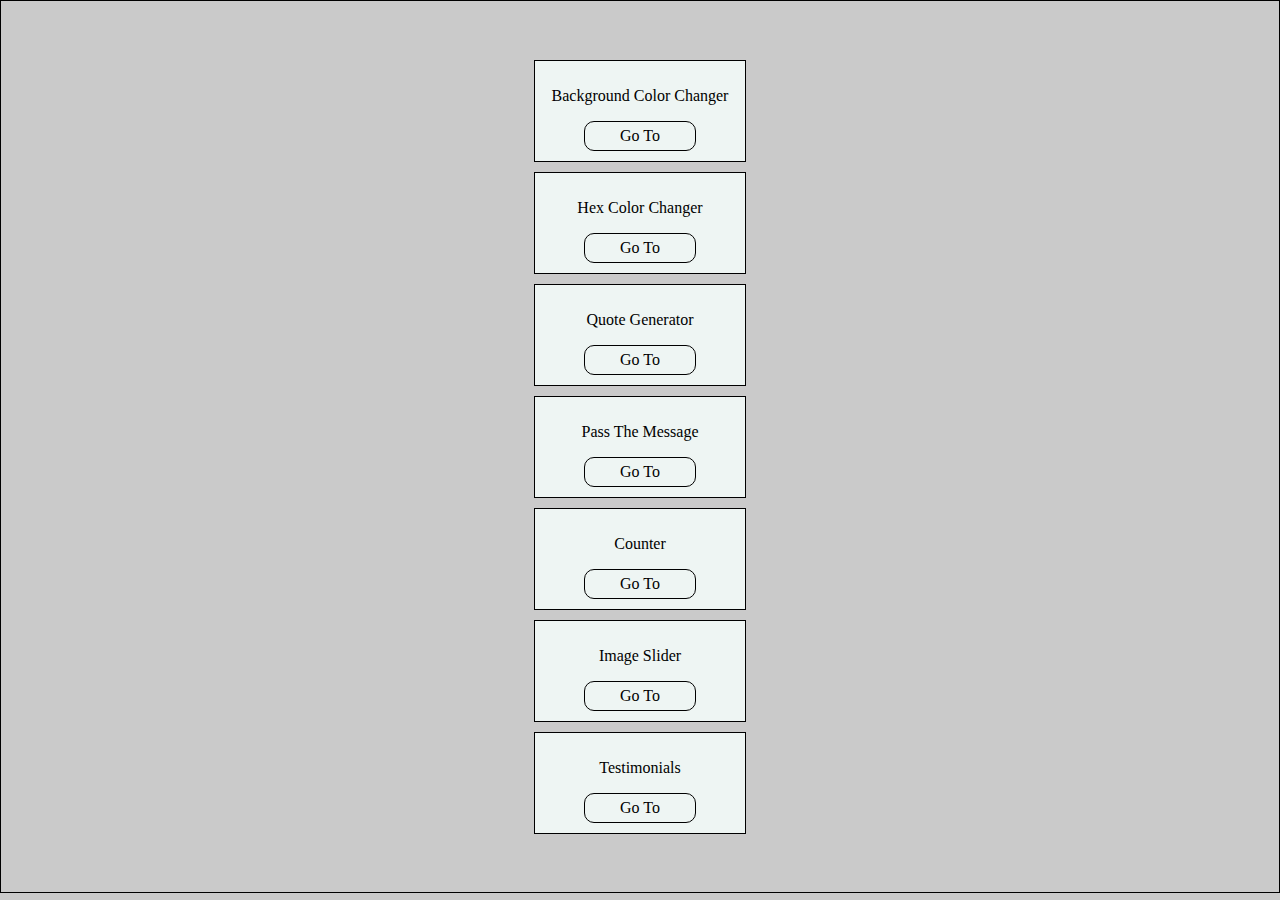
<file: index.html>
<!DOCTYPE html>
<html lang="en">
  <head>
    <meta charset="UTF-8" />
    <meta http-equiv="X-UA-Compatible" content="IE=edge" />
    <meta name="viewport" content="width=device-width, initial-scale=1.0" />
    <link rel="stylesheet" href="styles.css" />
    <title>100 JavaScript Projects</title>
  </head>
  <body>
    <section id="main">
      <div class="project-card">
        <p>Background Color Changer</p>

        <a href="/background-color-changer/index.html">Go To</a>
      </div>
      <div class="project-card">
        <p>Hex Color Changer</p>
        <a href="/hex-color-changer/index.html">Go To</a>
      </div>
      <div class="project-card">
        <p>Quote Generator</p>
        <a href="/quote-generator/index.html">Go To</a>
      </div>
      <div class="project-card">
        <p>Pass The Message</p>
        <a href="/pass-the-message/index.html">Go To</a>
      </div>
      <div class="project-card">
        <p>Counter</p>
        <a href="/counter/index.html">Go To</a>
      </div>
      <div class="project-card">
        <p>Image Slider</p>
        <a href="/image-slider/index.html">Go To</a>
      </div>
      <div class="project-card">
        <p>Testimonials</p>
        <a href="/testimonials/index.html">Go To</a>
      </div>
    </section>
  </body>
</html>
</file>
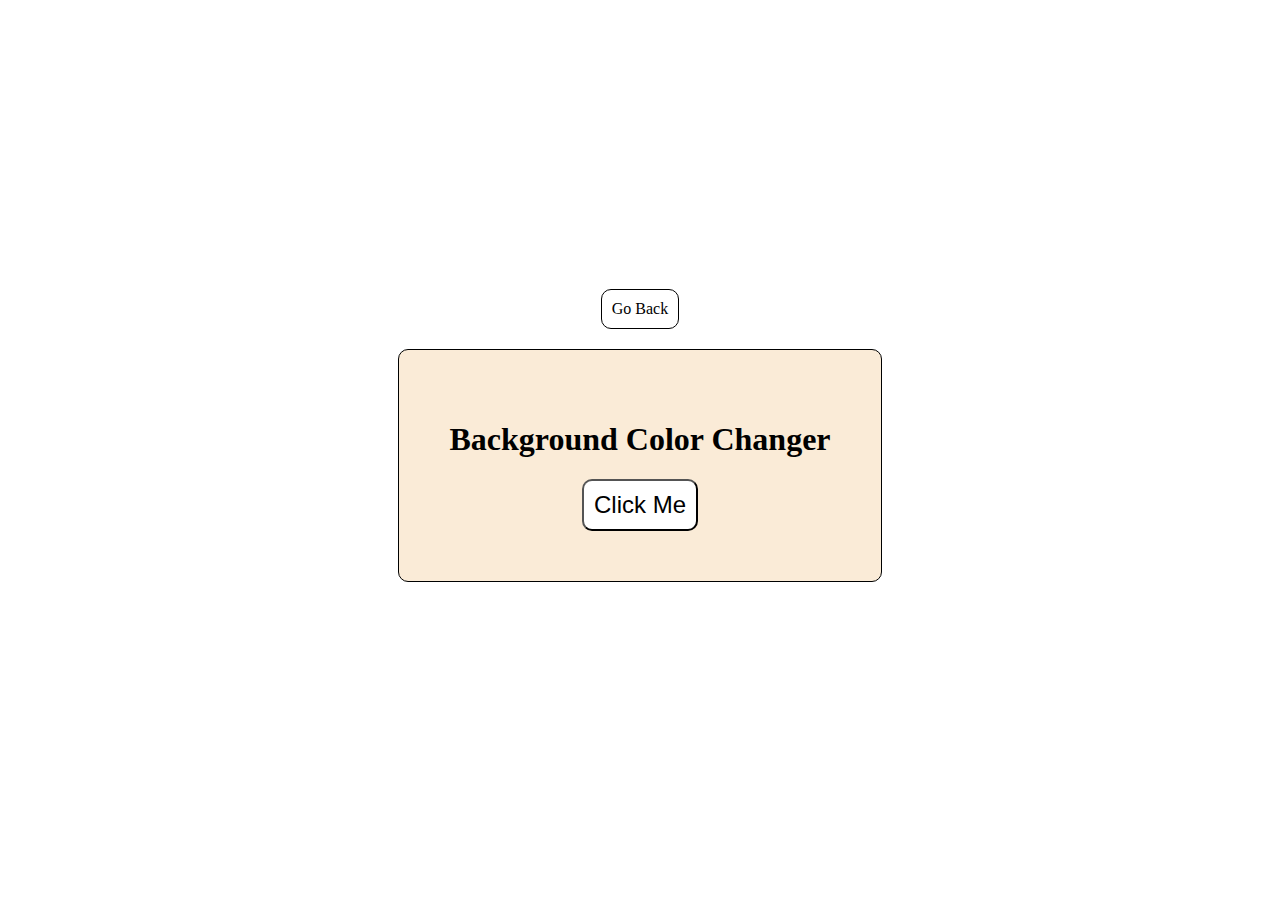
<file: background-color-changer/index.html>
<!DOCTYPE html>
<html lang="en">
  <head>
    <meta charset="UTF-8" />
    <meta http-equiv="X-UA-Compatible" content="IE=edge" />
    <meta name="viewport" content="width=device-width, initial-scale=1.0" />
    <link rel="stylesheet" href="/background-color-changer/styles.css" />
    <title>Background Color Changer</title>
  </head>
  <body>
    <a href="/index.html">Go Back</a>
    <div id="box">
      <h1>Background Color Changer</h1>
      <button onclick="changeColor()">Click Me</button>
    </div>

    <script src="/background-color-changer/index.js"></script>
  </body>
</html>
</file>
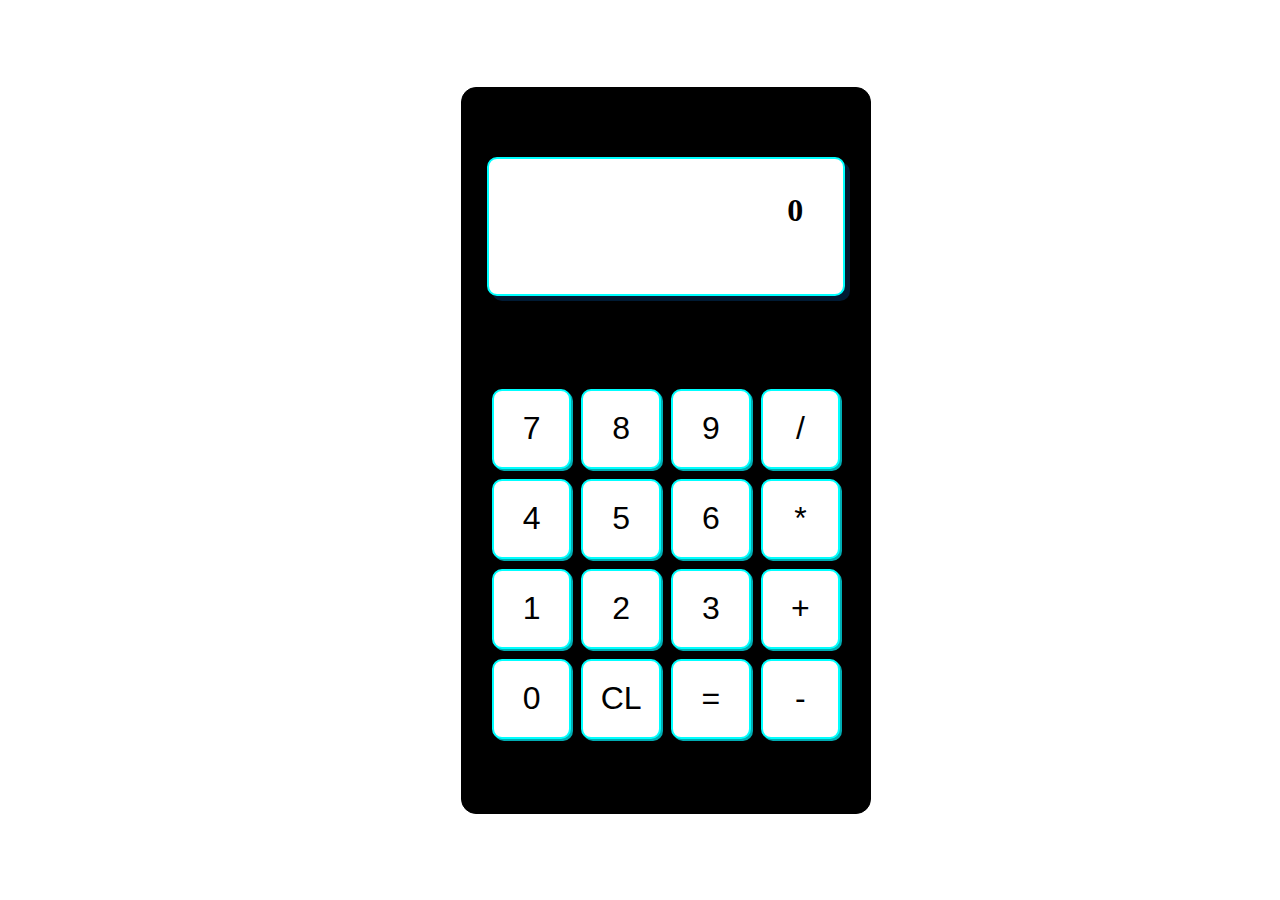
<file: calculator/index.html>
<!DOCTYPE html>
<html lang="en">
  <head>
    <meta charset="UTF-8" />
    <meta http-equiv="X-UA-Compatible" content="IE=edge" />
    <meta name="viewport" content="width=device-width, initial-scale=1.0" />
    <link rel="stylesheet" href="styles.css" />
    <title>Document</title>
  </head>
  <body>
    <main>
      <div id="container">
        <div id="display">
          <h1 id="displayNumber">0</h1>
          <p id="previousOperation"></p>
        </div>

        <div id="calcButtons">
          <button class="numbers">7</button>
          <button class="numbers">8</button>
          <button class="numbers">9</button>
          <button class="operator" id="divider">/</button>
          <button class="numbers">4</button>
          <button class="numbers">5</button>
          <button class="numbers">6</button>
          <button class="operator" id="multiplier">*</button>
          <button class="numbers">1</button>
          <button class="numbers">2</button>
          <button class="numbers">3</button>
          <button class="operator" id="adder">+</button>
          <button class="numbers">0</button>
          <button id="clear" onclick="clearAll()">CL</button>
          <button class="equals" id="equals" onclick="equalValues()">=</button>
          <button class="operator" id="subtractor">-</button>
        </div>
      </div>
    </main>

    <script src="/calculator/script.js"></script>
  </body>
</html>
</file>
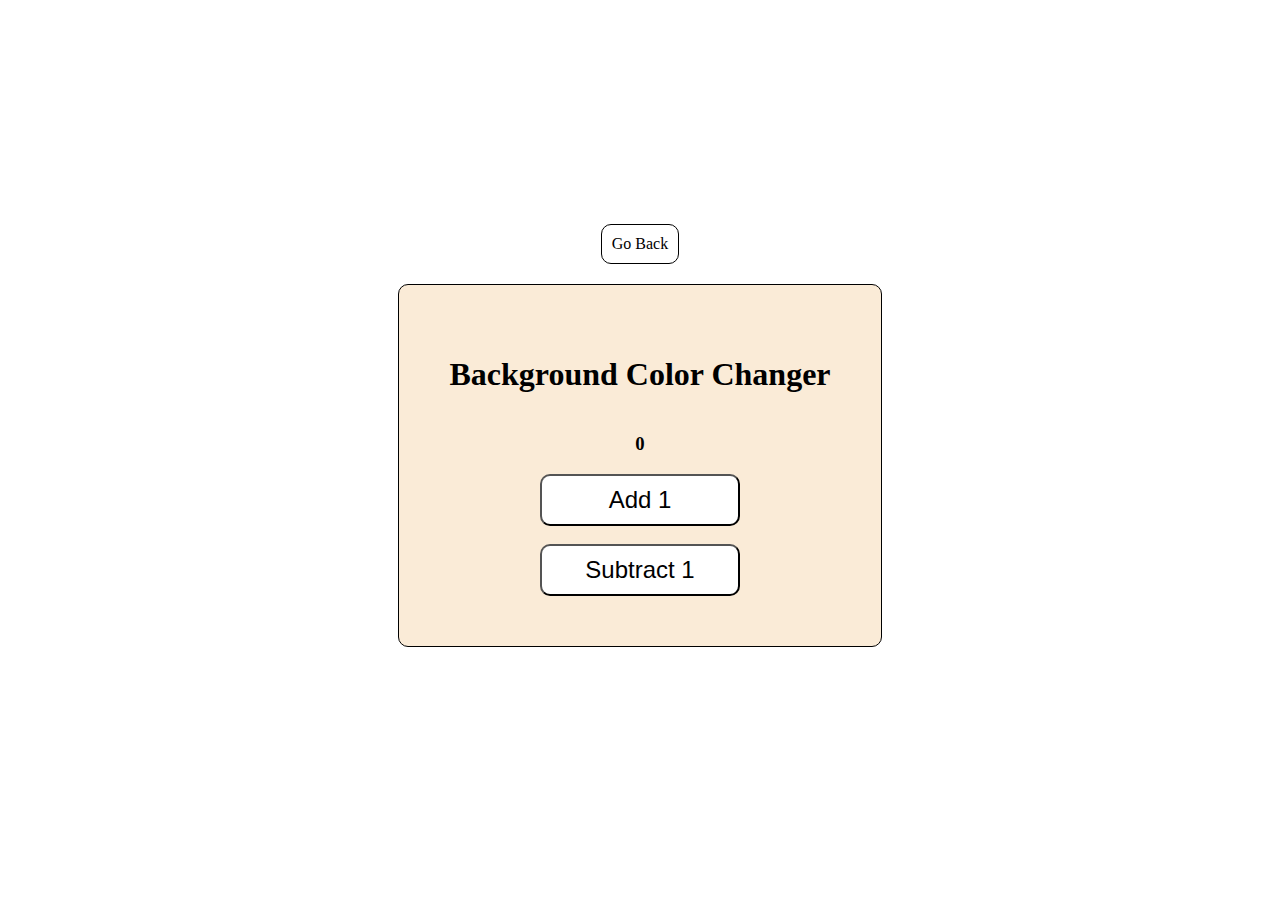
<file: counter/index.html>
<!DOCTYPE html>
<html lang="en">
  <head>
    <meta charset="UTF-8" />
    <meta http-equiv="X-UA-Compatible" content="IE=edge" />
    <meta name="viewport" content="width=device-width, initial-scale=1.0" />
    <link rel="stylesheet" href="/background-color-changer/styles.css" />
    <title>Background Color Changer</title>
  </head>
  <body>
    <a href="/index.html">Go Back</a>
    <div id="box">
      <h1>Background Color Changer</h1>
      <h3 id="myValue">0</h3>
      <button style="width: 200px" onclick="addButton()">Add 1</button>
      <br />
      <button style="width: 200px" onclick="subButton()">Subtract 1</button>
    </div>

    <script src="/counter/index.js"></script>
  </body>
</html>
</file>
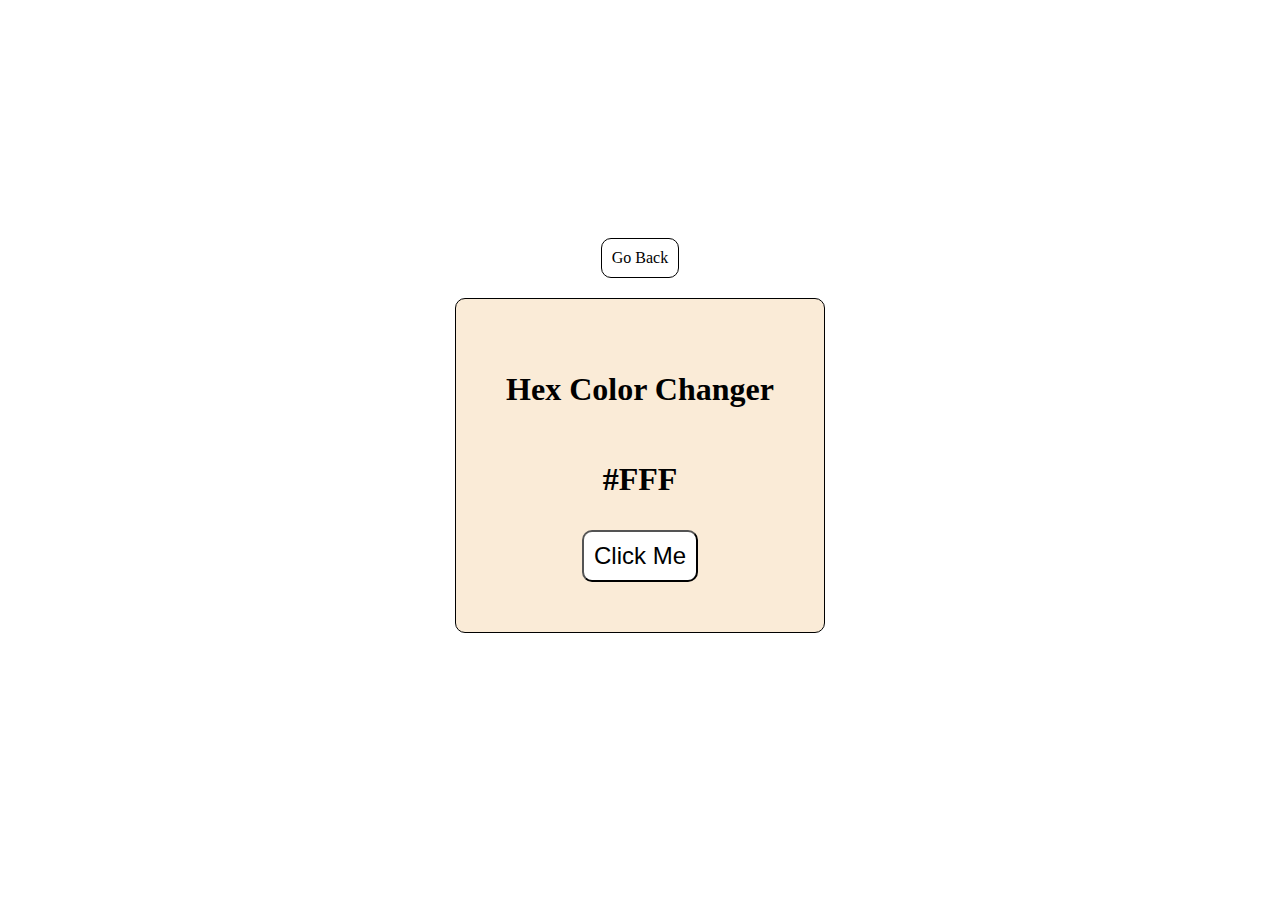
<file: hex-color-changer/index.html>
<!DOCTYPE html>
<html lang="en">
  <head>
    <meta charset="UTF-8" />
    <meta http-equiv="X-UA-Compatible" content="IE=edge" />
    <meta name="viewport" content="width=device-width, initial-scale=1.0" />
    <link rel="stylesheet" href="../background-color-changer/styles.css" />
    <title>Hex Color Changer</title>
  </head>
  <body>
    <a href="/index.html">Go Back</a>
    <div id="box">
      <h1>Hex Color Changer</h1>
      <h3 id="hexValues" style="color: #000; font-size: 32px">#FFF</h3>
      <button onclick="hexChanger()">Click Me</button>
    </div>

    <script src="/hex-color-changer/index.js"></script>
  </body>
</html>
</file>
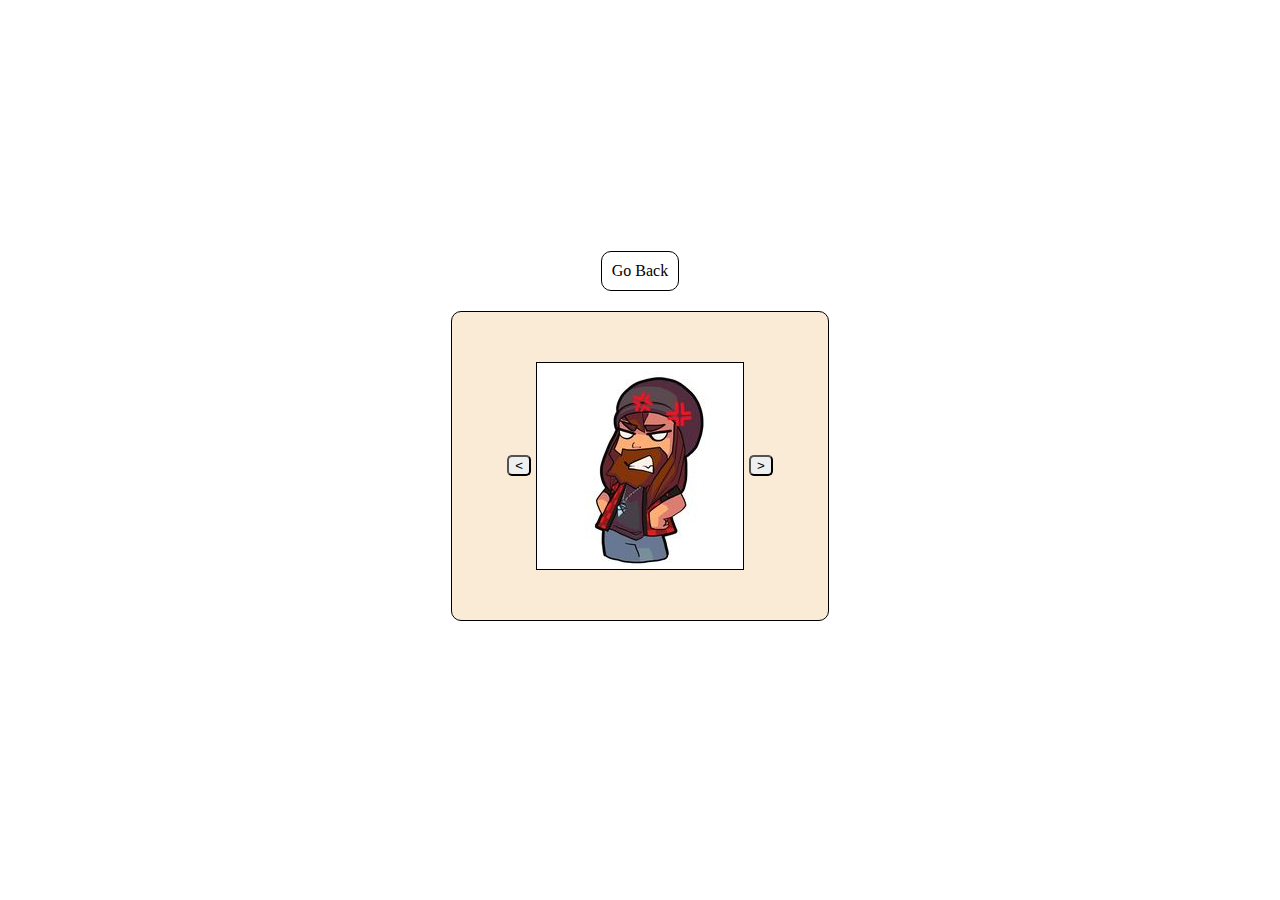
<file: image-slider/index.html>
<!DOCTYPE html>
<html lang="en">
  <head>
    <meta charset="UTF-8" />
    <meta http-equiv="X-UA-Compatible" content="IE=edge" />
    <meta name="viewport" content="width=device-width, initial-scale=1.0" />
    <link rel="stylesheet" href="/image-slider/styles.css" />
    <title>Background Color Changer</title>
  </head>
  <body>
    <a href="/index.html">Go Back</a>
    <div id="box">
      <button class="arrowButton" onclick="imageLeft()">&lt;</button>
      <img id="image" src="/image-slider/images/angry.jpg" />
      <button class="arrowButton" onclick="imageRight()">&gt;</button>
    </div>

    <script src="/image-slider/index.js"></script>
  </body>
</html>
</file>
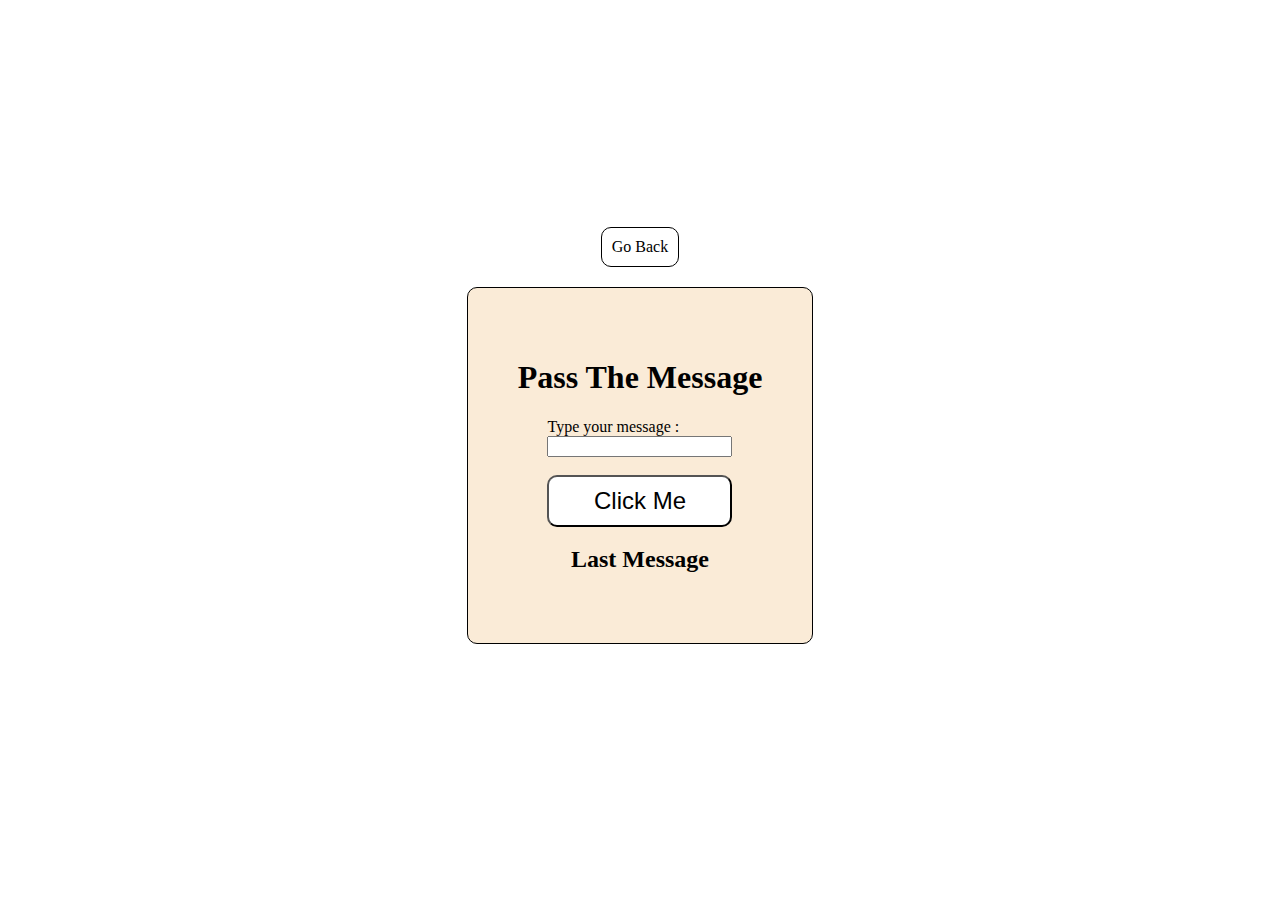
<file: pass-the-message/index.html>
<!DOCTYPE html>
<html lang="en">
  <head>
    <meta charset="UTF-8" />
    <meta http-equiv="X-UA-Compatible" content="IE=edge" />
    <meta name="viewport" content="width=device-width, initial-scale=1.0" />
    <link rel="stylesheet" href="/background-color-changer/styles.css" />
    <title>Pass The Message</title>
  </head>
  <body>
    <a href="/index.html">Go Back</a>
    <div id="box">
      <h1>Pass The Message</h1>
      <form id="theForm" style="display: flex; flex-direction: column">
        <label> Type your message :</label>
        <input type="text" id="theMessage" />
        <br />
        <button type="submit" id="myButton">Click Me</button>
      </form>
      <div id="lastMessageBox">
        <h2>Last Message</h2>
        <p id="lastMessage"></p>
      </div>
    </div>

    <script src="/pass-the-message/index.js"></script>
  </body>
</html>
</file>
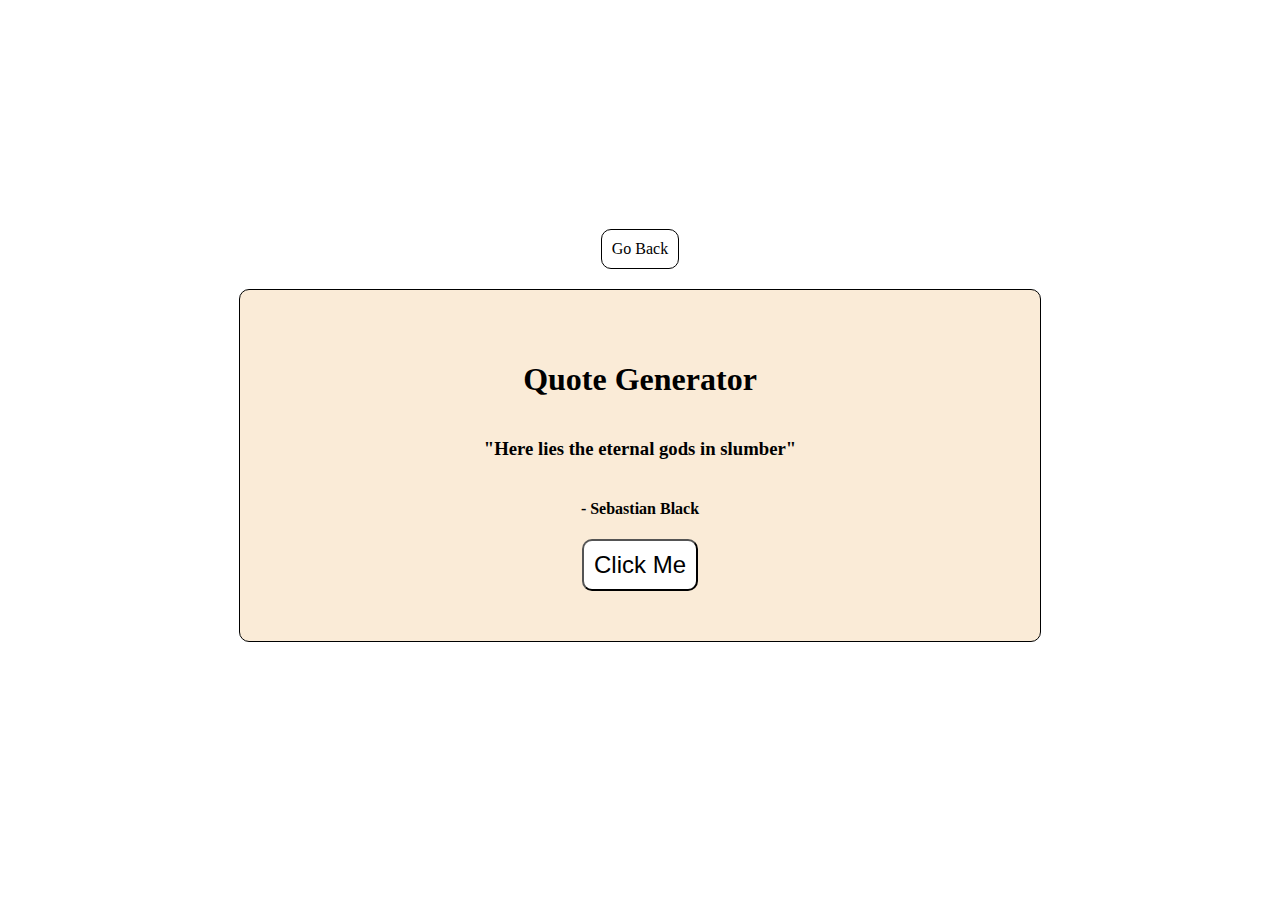
<file: quote-generator/index.html>
<!DOCTYPE html>
<html lang="en">
  <head>
    <meta charset="UTF-8" />
    <meta http-equiv="X-UA-Compatible" content="IE=edge" />
    <meta name="viewport" content="width=device-width, initial-scale=1.0" />
    <link rel="stylesheet" href="/background-color-changer/styles.css" />
    <title>Quote Gnerator</title>
  </head>
  <body>
    <a href="/index.html">Go Back</a>
    <div id="box" style="width: 700px">
      <h1>Quote Generator</h1>
      <h3 id="quoteArea">"Here lies the eternal gods in slumber"</h3>
      <h4 id="quoter">- Sebastian Black</h4>
      <button onclick="generateQuote()">Click Me</button>
    </div>

    <script src="/quote-generator/quotes.js"></script>
    <script src="/quote-generator/index.js"></script>
  </body>
</html>
</file>
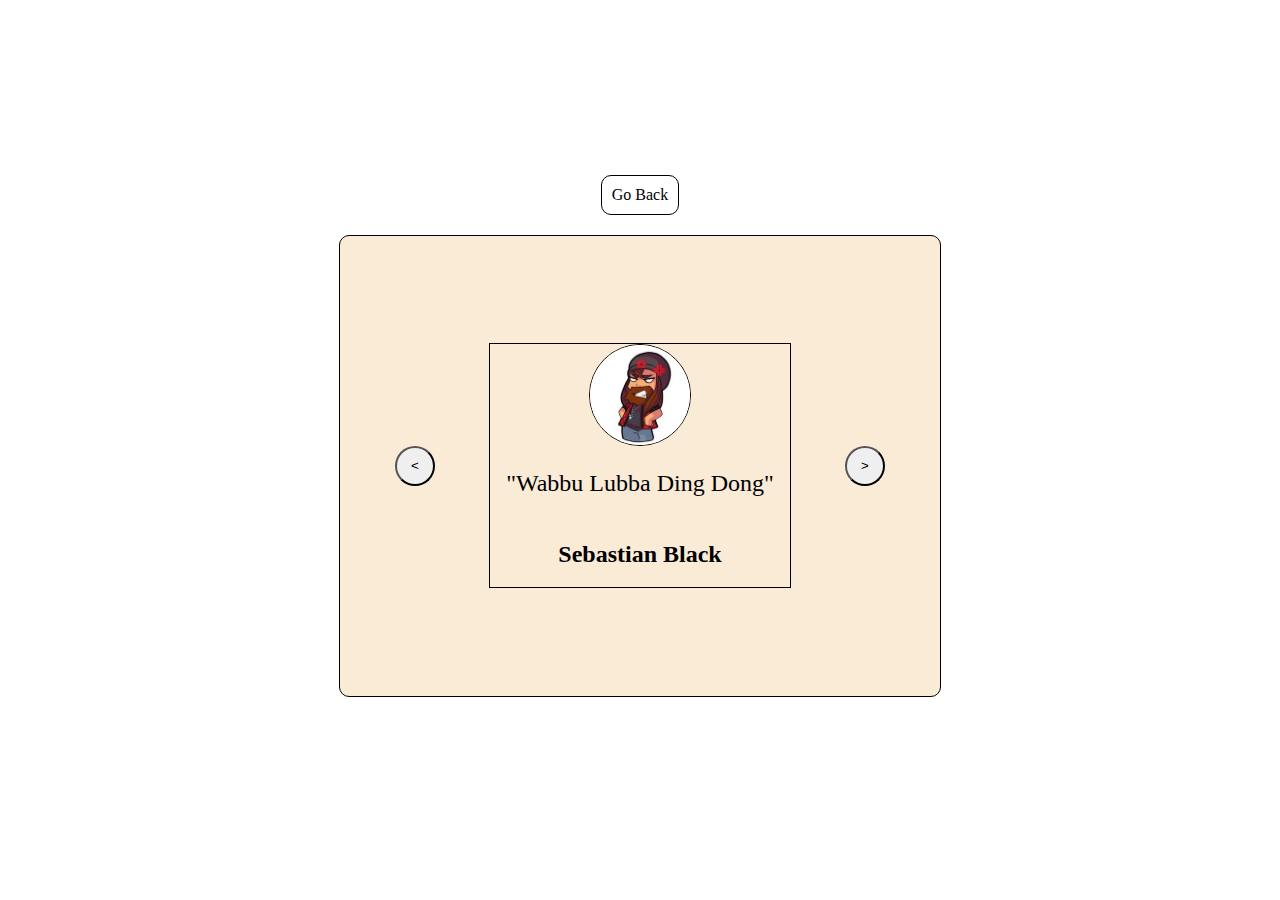
<file: testimonials/index.html>
<!DOCTYPE html>
<html lang="en">
  <head>
    <meta charset="UTF-8" />
    <meta http-equiv="X-UA-Compatible" content="IE=edge" />
    <meta name="viewport" content="width=device-width, initial-scale=1.0" />
    <link rel="stylesheet" href="/testimonials/styles.css" />
    <title>Background Color Changer</title>
  </head>
  <body>
    <a href="/index.html">Go Back</a>
    <div id="box">
      <button class="arrowButton" onclick="moveLeft()">&lt;</button>
      <div id="box2">
        <img id="image" src="/image-slider/images/angry.jpg" />
        <p id="quote">"Wabbu Lubba Ding Dong"</p>
        <h2 id="quoter">Sebastian Black</h2>
      </div>
      <button class="arrowButton" onclick="moveRight()">&gt;</button>
    </div>
    <script src="/testimonials/index.js"></script>
  </body>
</html>
</file>
<file: styles.css>
body {
  margin: 0 auto;
  background-color: rgb(202, 202, 202);
}
a {
  text-decoration: none;
  color: black;
  border: 1px solid black;
  border-radius: 10px;
  padding: 5px;
  width: 100px;
  text-align: center;
}
a:hover {
  background-color: rgb(70, 131, 131);
  color: white;
}
#main {
  display: flex;
  flex-direction: column;
  justify-content: center;
  align-items: center;
  border: 1px solid black;
  height: 99vh;
}

.project-card {
  display: flex;
  flex-direction: column;
  justify-content: center;
  align-items: center;
  background-color: rgb(238, 245, 243);
  border: 1px solid black;
  margin: 5px;
  padding: 5px;
  width: 200px;
  height: 10vh;
}
</file>
<file: background-color-changer/styles.css>
body {
  display: flex;
  flex-direction: column;
  justify-content: center;
  align-items: center;
  height: 95vh;
}
a {
  text-decoration: none;
  border-radius: 10;
  border: 1px solid black;
  color: black;
  background-color: white;
  border-radius: 10px;
  padding: 10px;
  margin-bottom: 20px;
}
a:hover {
  color: white;
  background-color: gray;
}
#box {
  display: flex;
  flex-direction: column;
  justify-content: center;
  align-items: center;
  padding: 50px;
  border: 1px solid black;
  border-radius: 10px;
  background-color: antiquewhite;
}

#box button {
  padding: 10px;
  border-radius: 10px;
  background-color: white;
  font-size: 24px;
}

#box button:hover {
  background-color: rgb(46, 39, 39);
  color: white;
}
</file>
<file: calculator/styles.css>
/* Tag Styles */
body {
  margin: 0 auto;
  height: 100vh;
  display: grid;
  place-items: center;
}

main {
  width: 28%;
}

button {
  margin: 5px;
  background-color: white;
  border: 2px solid aqua;
  box-shadow: 2px 2px rgba(0, 247, 255, 0.7);
  border-radius: 10px;
  font-size: 2rem;
}

button:hover {
  background-color: aqua;
  box-shadow: 2px 2px rgba(255, 255, 255, 0.4);
}

/* ID Styles */
#display {
  display: flex;
  flex-direction: column;
  justify-content: center;
  align-items: flex-end;
  padding-right: 40px;
  border: 2px solid aqua;
  border-radius: 10px;
  height: 15vh;
  background-color: white;
  box-shadow: 5px 5px rgba(0, 132, 255, 0.2);
}

#container {
  display: flex;
  flex-direction: column;
  justify-content: space-around;
  border: 1px solid black;
  border-radius: 15px;
  height: 75vh;
  width: 100%;
  padding: 25px;
  background-color: black;
}

#calcButtons {
  height: 40vh;
  display: grid;
  grid-template-columns: repeat(4, 1fr);
}
</file>
<file: image-slider/styles.css>
body {
  display: flex;
  flex-direction: column;
  justify-content: center;
  align-items: center;
  height: 95vh;
}
a {
  text-decoration: none;
  border-radius: 10;
  border: 1px solid black;
  color: black;
  background-color: white;
  border-radius: 10px;
  padding: 10px;
  margin-bottom: 20px;
}
a:hover {
  color: white;
  background-color: gray;
}
#box {
  display: flex;
  flex-direction: row;
  justify-content: center;
  align-items: center;
  padding: 50px;
  border: 1px solid black;
  border-radius: 10px;
  background-color: antiquewhite;
}

#image {
  border: 1px solid black;
}

.arrowButton {
  border-radius: 5px;
  margin: 5px;
}
</file>
<file: testimonials/styles.css>
body {
  display: flex;
  flex-direction: column;
  justify-content: center;
  align-items: center;
  height: 95vh;
}
a {
  text-decoration: none;
  border-radius: 10;
  border: 1px solid black;
  color: black;
  background-color: white;
  border-radius: 10px;
  padding: 10px;
  margin-bottom: 20px;
}
a:hover {
  color: white;
  background-color: gray;
}
#box {
  display: flex;
  flex-direction: row;
  justify-content: space-between;
  align-items: center;
  padding: 50px;
  border: 1px solid black;
  border-radius: 10px;
  background-color: antiquewhite;
  width: 500px;
  height: 40vh;
}

#box2 {
  display: flex;
  flex-direction: column;
  justify-content: center;
  align-items: center;
  border: 1px solid black;
  width: 300px;
}

.arrowButton {
  border-radius: 25px;
  margin: 5px;
  height: 40px;
  width: 40px;
  background-color: none;
}

#image {
  height: 100px;
  width: 100px;
  border-radius: 50%;
  border: 1px solid black;
}

#box2 p {
  font-size: 24px;
}
</file>
